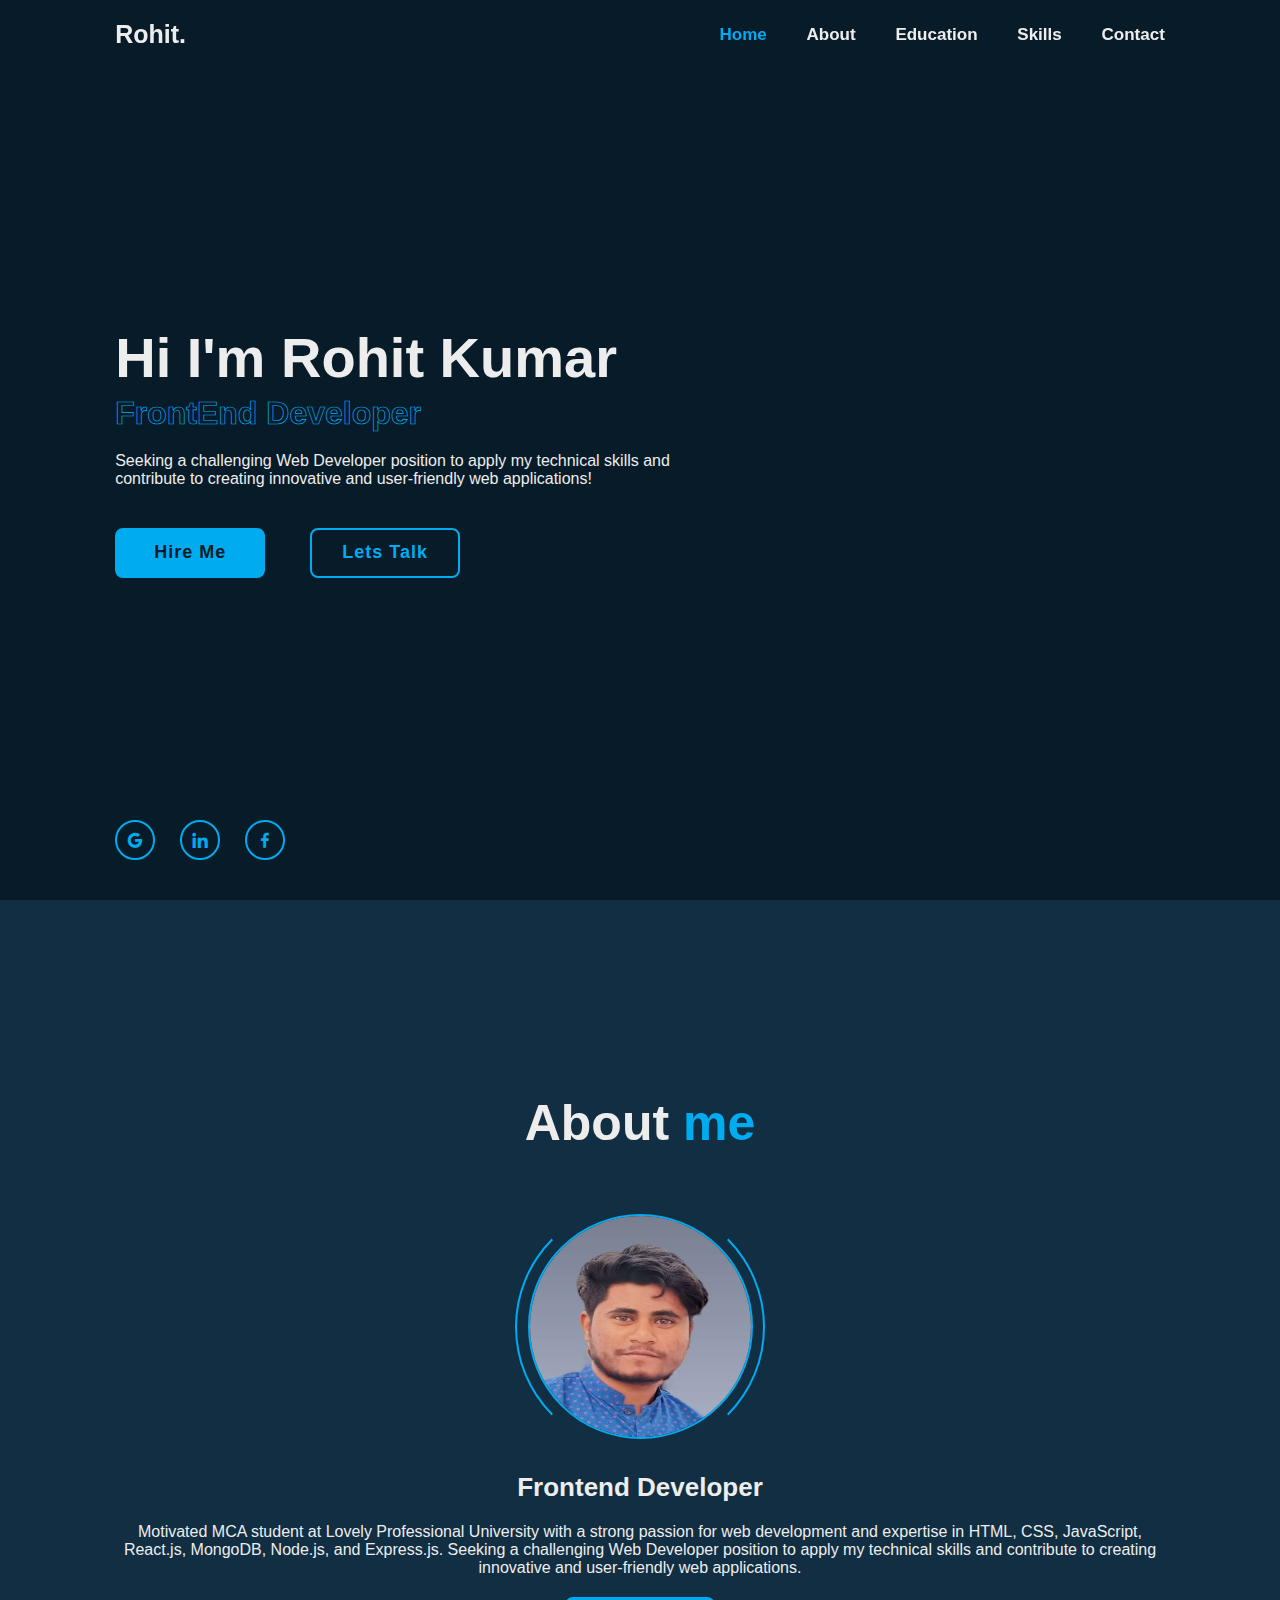
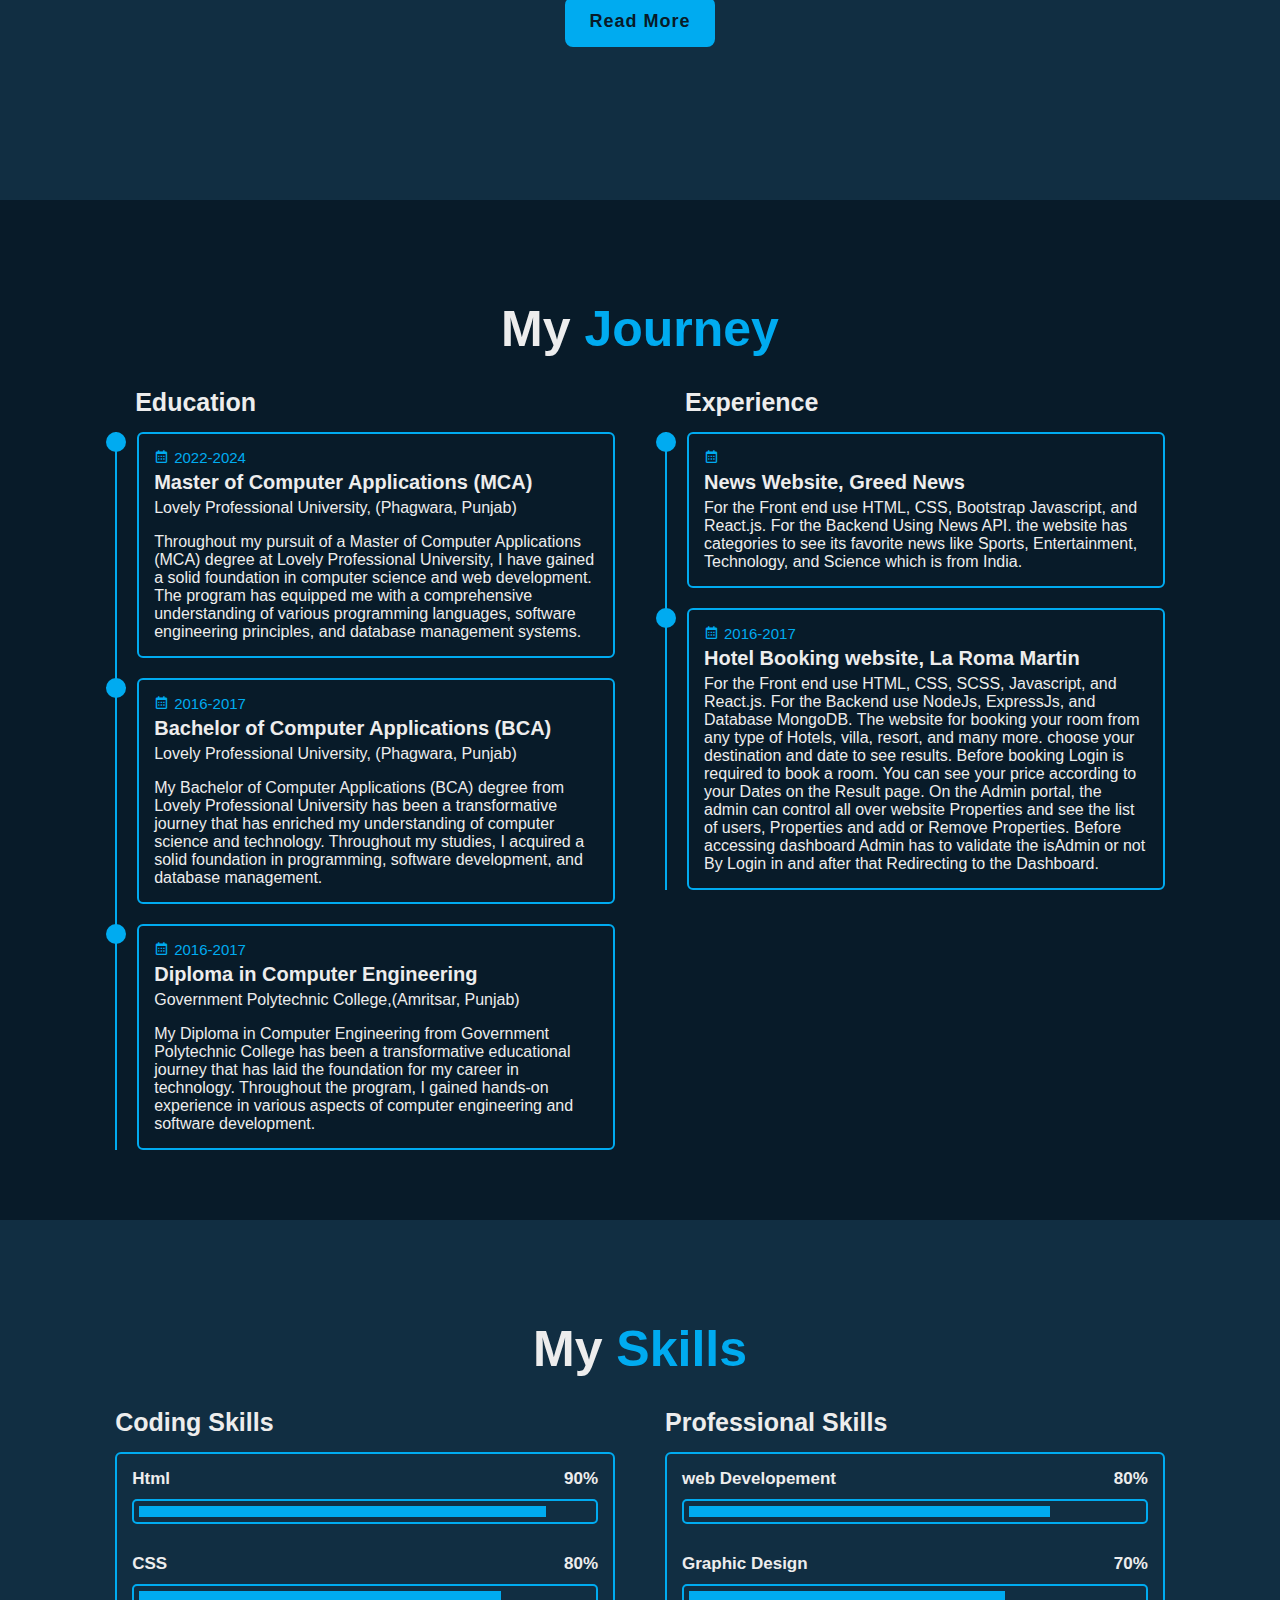
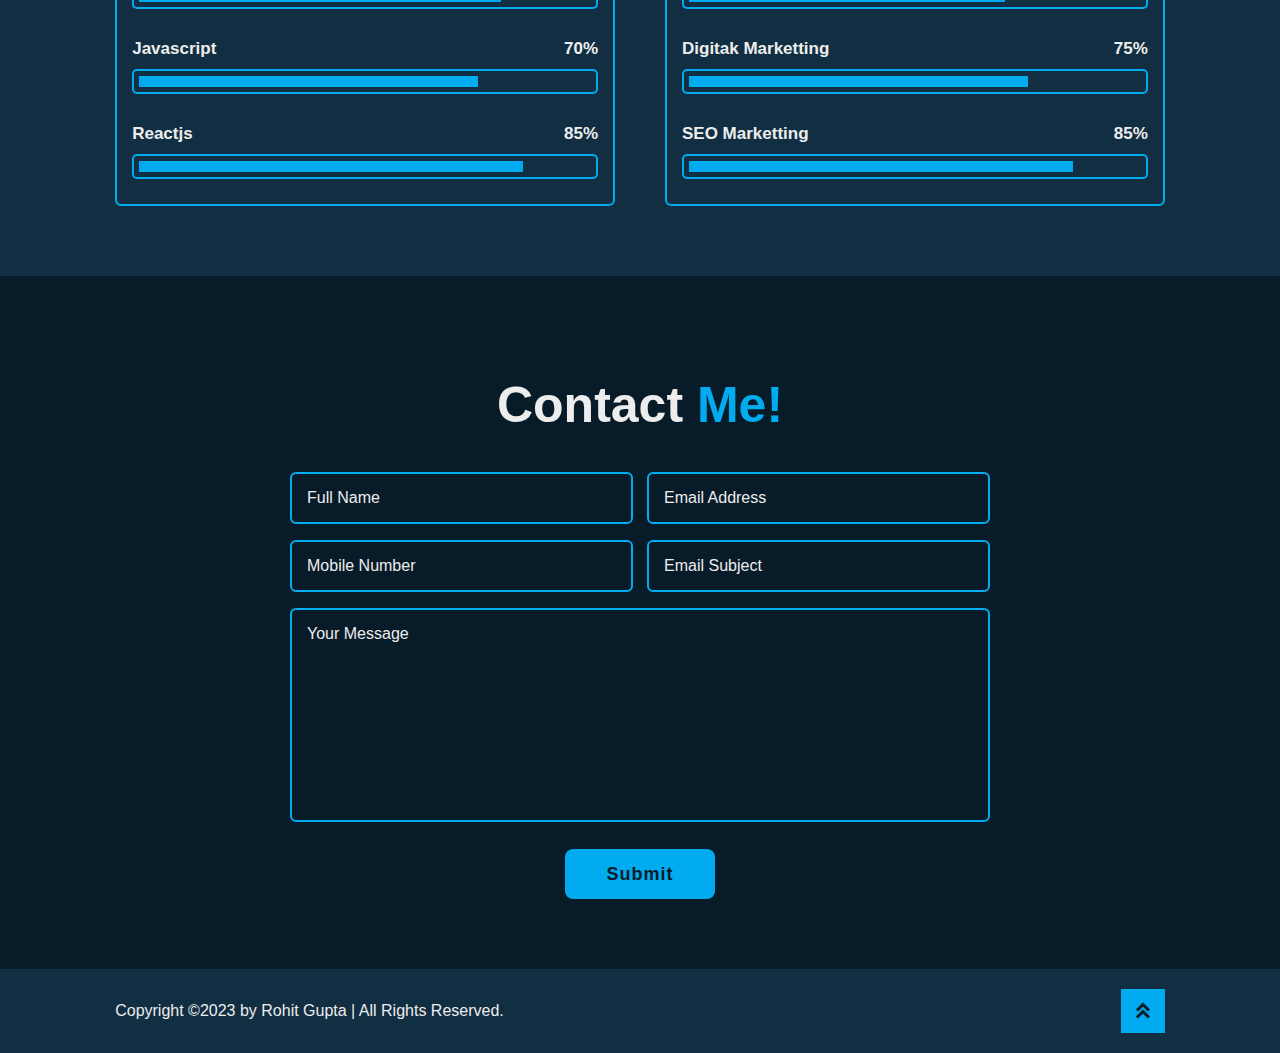
<file: index.html>
<!DOCTYPE html>
<html lang="en">
  <head>
    <meta charset="UTF-8" />
    <meta name="viewport" content="width=device-width, initial-scale=1.0" />
    <title>Portfolio</title>
    <link rel="stylesheet" href="./Pages/home.css" />
    <link
      href="https://unpkg.com/boxicons@2.1.4/css/boxicons.min.css"
      rel="stylesheet"
    />
  </head>
  <body>
    <header class="header">
      <a href="#" class="logo">Rohit. </a>
      <i class="bx bx-menu" id="menu-icon"></i>
      <nav class="navbar">
        <a href="#" class="active">Home</a>
        <a href="#about">About</a>
        <a href="#education">Education</a>
        <a href="#skills">Skills</a>
        <a href="#contact">Contact</a>
      </nav>
    </header>

    <section class="home" id="home">
      <div class="homeContent">
        <h1>Hi I'm <span>Rohit Kumar</span></h1>
        <div class="text-animate">
          <h3>FrontEnd Developer</h3>
        </div>
        <p>
          Seeking a challenging Web Developer position to apply my technical
          skills and contribute to creating innovative and user-friendly web
          applications!
        </p>
        <div class="buttonBox">
          <a href="#" class="btn">Hire Me</a>
          <a href="#" class="btn">Lets Talk</a>
        </div>
      </div>
      <div class="home-sci">
        <a href="#"><i class="bx bxl-google"></i></a>
        <a href="#"><i class="bx bxl-linkedin"></i></a>
        <a href="#"><i class="bx bxl-facebook"></i></a>
      </div>
    </section>

    <!-- about -->
    <section class="about" id="about">
      <h2 class="heading">About <span>me</span></h2>
      <div class="aboutImg">
        <img src="./images/ps-photo.jpg" alt="profile" />
        <span class="circle-spin"></span>
      </div>
      <div class="aboutContent">
        <h1>Frontend Developer</h1>
        <p>
          Motivated MCA student at Lovely Professional University with a strong
          passion for web development and expertise in HTML, CSS, JavaScript,
          React.js, MongoDB, Node.js, and Express.js. Seeking a challenging Web
          Developer position to apply my technical skills and contribute to
          creating innovative and user-friendly web applications.
        </p>
        <div class="buttonBox btns">
          <a href="#education" class="btn">Read More</a>
        </div>
      </div>
    </section>

    <!-- Education -->
    <section class="education" id="education">
      <h2 class="heading">My <span>Journey</span></h2>
      <div class="educationRow">
        <div class="educationColumn">
          <h3 class="title">Education</h3>
          <div class="educationBox">
            <div class="educationContent">
              <div class="content">
                <div class="year"><i class="bx bx-calendar"></i>2022-2024</div>
                <h3>Master of Computer Applications (MCA)</h3>
                <p>Lovely Professional University, (Phagwara, Punjab)</p>
                <br />
                <p>
                  Throughout my pursuit of a Master of Computer Applications
                  (MCA) degree at Lovely Professional University, I have gained
                  a solid foundation in computer science and web development.
                  The program has equipped me with a comprehensive understanding
                  of various programming languages, software engineering
                  principles, and database management systems.
                </p>
              </div>
            </div>
            <div class="educationContent">
              <div class="content">
                <div class="year"><i class="bx bx-calendar"></i>2016-2017</div>
                <h3>Bachelor of Computer Applications (BCA)</h3>
                <p>Lovely Professional University, (Phagwara, Punjab)</p>
                <br />
                <p>
                  My Bachelor of Computer Applications (BCA) degree from Lovely
                  Professional University has been a transformative journey that
                  has enriched my understanding of computer science and
                  technology. Throughout my studies, I acquired a solid
                  foundation in programming, software development, and database
                  management.
                </p>
              </div>
            </div>
            <div class="educationContent">
              <div class="content">
                <div class="year"><i class="bx bx-calendar"></i>2016-2017</div>
                <h3>Diploma in Computer Engineering</h3>
                <p>Government Polytechnic College,(Amritsar, Punjab)</p>
                <br />
                <p>
                  My Diploma in Computer Engineering from Government Polytechnic
                  College has been a transformative educational journey that has
                  laid the foundation for my career in technology. Throughout
                  the program, I gained hands-on experience in various aspects
                  of computer engineering and software development.
                </p>
              </div>
            </div>
          </div>
        </div>
        <div class="educationColumn">
          <h3 class="title">Experience</h3>
          <div class="educationBox">
            <div class="educationContent">
              <div class="content">
                <div class="year"><i class="bx bx-calendar"></i></div>
                <h3>News Website, Greed News</h3>
                <p>
                  For the Front end use HTML, CSS, Bootstrap Javascript, and
                  React.js. For the Backend Using News API. the website has
                  categories to see its favorite news like Sports,
                  Entertainment, Technology, and Science which is from India.
                </p>
              </div>
            </div>
            <div class="educationContent">
              <div class="content">
                <div class="year"><i class="bx bx-calendar"></i>2016-2017</div>
                <h3>Hotel Booking website, La Roma Martin</h3>
                <p>
                  For the Front end use HTML, CSS, SCSS, Javascript, and
                  React.js. For the Backend use NodeJs, ExpressJs, and Database
                  MongoDB. The website for booking your room from any type of
                  Hotels, villa, resort, and many more. choose your destination
                  and date to see results. Before booking Login is required to
                  book a room. You can see your price according to your Dates on
                  the Result page. On the Admin portal, the admin can control
                  all over website Properties and see the list of users,
                  Properties and add or Remove Properties. Before accessing
                  dashboard Admin has to validate the isAdmin or not By Login in
                  and after that Redirecting to the Dashboard.
                </p>
              </div>
            </div>
            <!-- <div class="educationContent">
              <div class="content">
                <div class="year"><i class="bx bx-calendar"></i>2016-2017</div>
                <h3>Master Degree -university</h3>
                <p>
                  Lorem ipsum dolor sit, amet consectetur adipisicing elit.
                  Dolorum sequi ipsa consectetur, aspernatur magnam pariatur
                  tempore nobis dignissimos dicta exercitationem doloremque
                  similique, molestias vitae atque quod, libero suscipit! Sit,
                  esse?
                </p>
              </div>
            </div> -->
          </div>
        </div>
      </div>
    </section>

    <section class="skills" id="skills">
      <h2 class="heading">My <span>Skills</span></h2>
      <div class="skillsRow">
        <div class="skillsColumn">
          <h3 class="title">Coding Skills</h3>
          <div class="skillBox">
            <div class="skillContent">
              <div class="progress">
                <h3>Html<span>90%</span></h3>
                <div class="bar"><span></span></div>
              </div>
              <div class="progress">
                <h3>CSS<span>80%</span></h3>
                <div class="bar"><span></span></div>
              </div>
              <div class="progress">
                <h3>Javascript<span>70%</span></h3>
                <div class="bar"><span></span></div>
              </div>
              <div class="progress">
                <h3>Reactjs<span>85%</span></h3>
                <div class="bar"><span></span></div>
              </div>
            </div>
          </div>
        </div>

        <div class="skillsColumn">
          <h3 class="title">Professional Skills</h3>
          <div class="skillBox">
            <div class="skillContent">
              <div class="progress">
                <h3>web Developement<span>80%</span></h3>
                <div class="bar"><span></span></div>
              </div>
              <div class="progress">
                <h3>Graphic Design<span>70%</span></h3>
                <div class="bar"><span></span></div>
              </div>
              <div class="progress">
                <h3>Digitak Marketting<span>75%</span></h3>
                <div class="bar"><span></span></div>
              </div>
              <div class="progress">
                <h3>SEO Marketting<span>85%</span></h3>
                <div class="bar"><span></span></div>
              </div>
            </div>
          </div>
        </div>
      </div>
    </section>

    <!-- contact section -->
    <section class="contact" id="contact">
      <h3 class="heading">Contact <span>Me!</span></h3>
      <form action="#">
        <div class="inputBox">
          <div class="inputField">
            <input type="text" placeholder="Full Name" required />
            <span class="focus"></span>
          </div>
          <div class="inputField">
            <input type="text" placeholder="Email Address" required />
            <span class="focus"></span>
          </div>
        </div>

        <div class="inputBox">
          <div class="inputField">
            <input type="number" placeholder="Mobile Number" required />
            <span class="focus"></span>
          </div>
          <div class="inputField">
            <input type="text" placeholder="Email Subject" required />
            <span class="focus"></span>
          </div>
        </div>

        <div class="textAreaField">
          <textarea
            name=""
            id=""
            cols="30"
            rows="10"
            placeholder="Your Message"
            required
          ></textarea>
          <span class="focus"></span>
        </div>
        <div class="buttonBox btns">
          <a href="#" class="btn">Submit</a>
        </div>
      </form>
    </section>

    <!-- footer Section -->
    <footer class="footers">
      <div class="footerText">
        <p>Copyright &copy;2023 by Rohit Gupta | All Rights Reserved.</p>
      </div>
      <div class="footerIconTop">
        <a href="#"><i class="bx bxs-chevrons-up"></i></a>
      </div>
    </footer>

    <script src="./Pages/script.js"></script>
  </body>
</html>
</file>
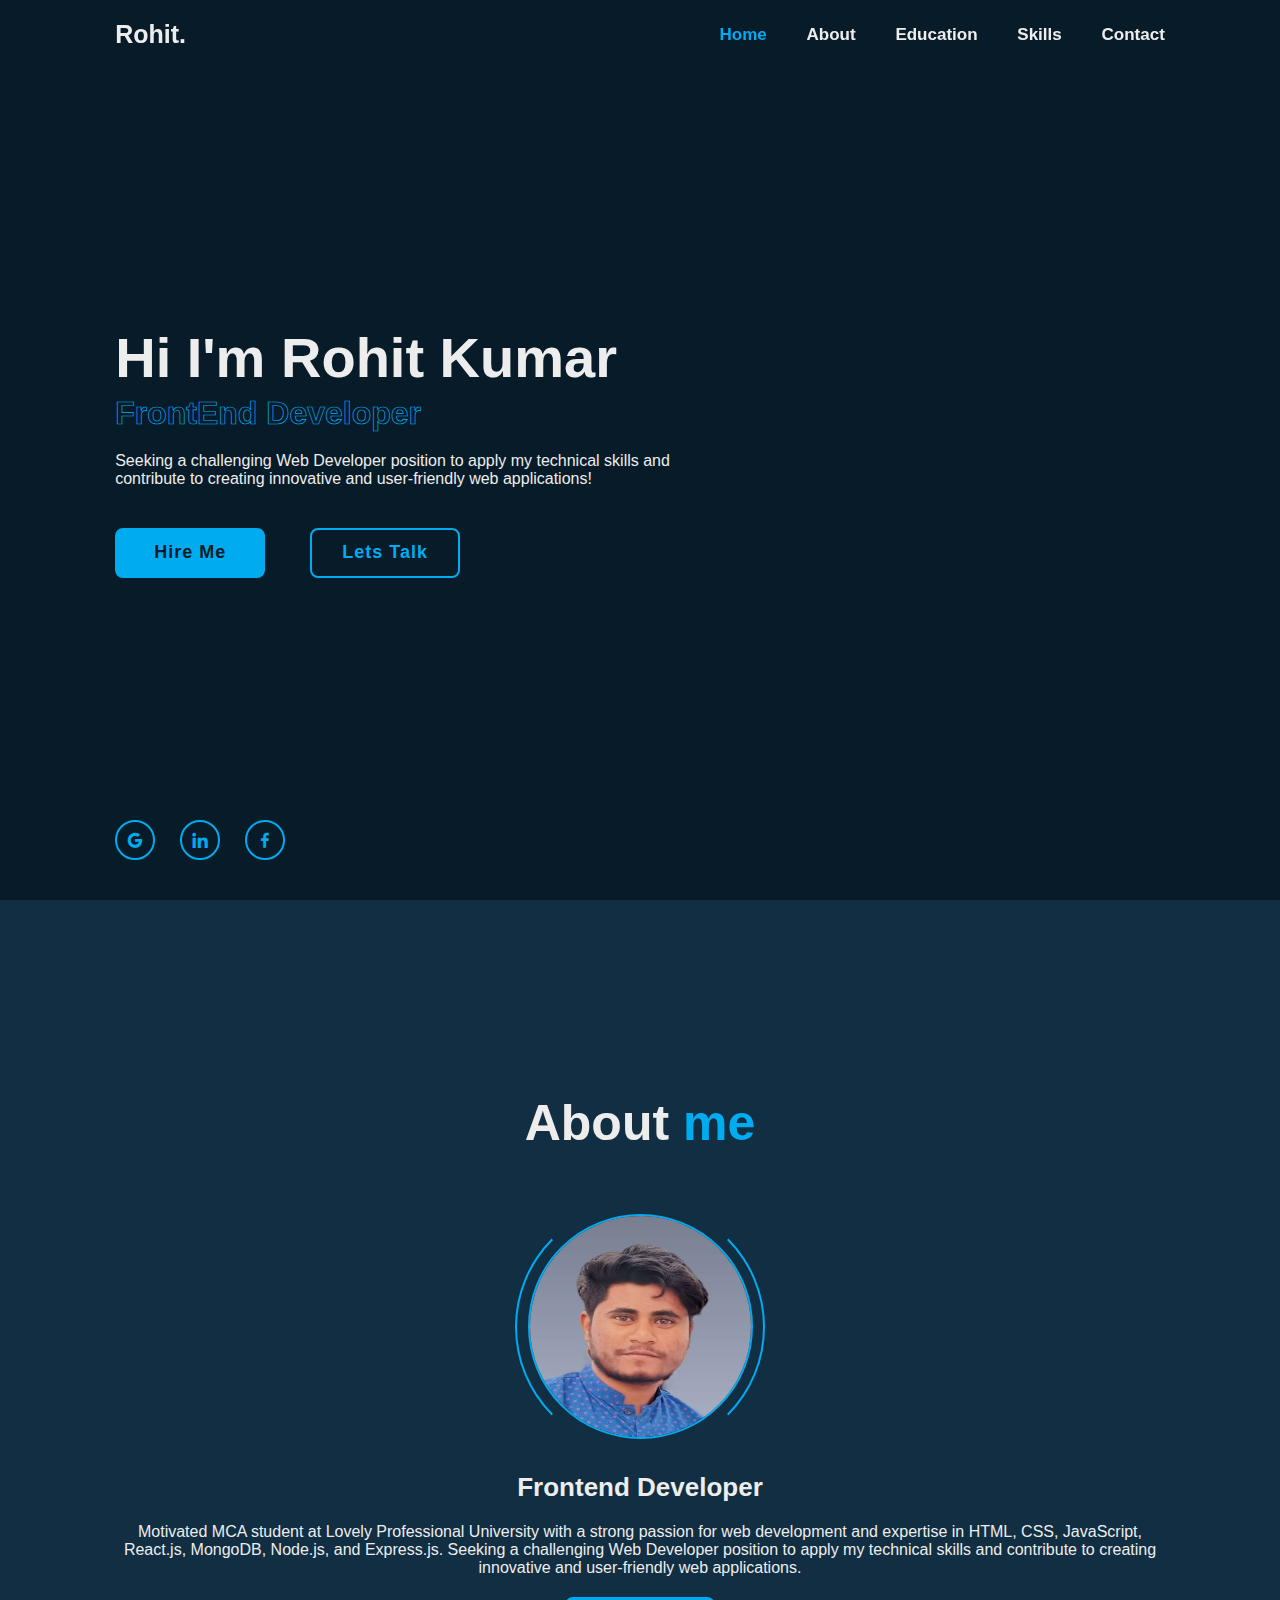
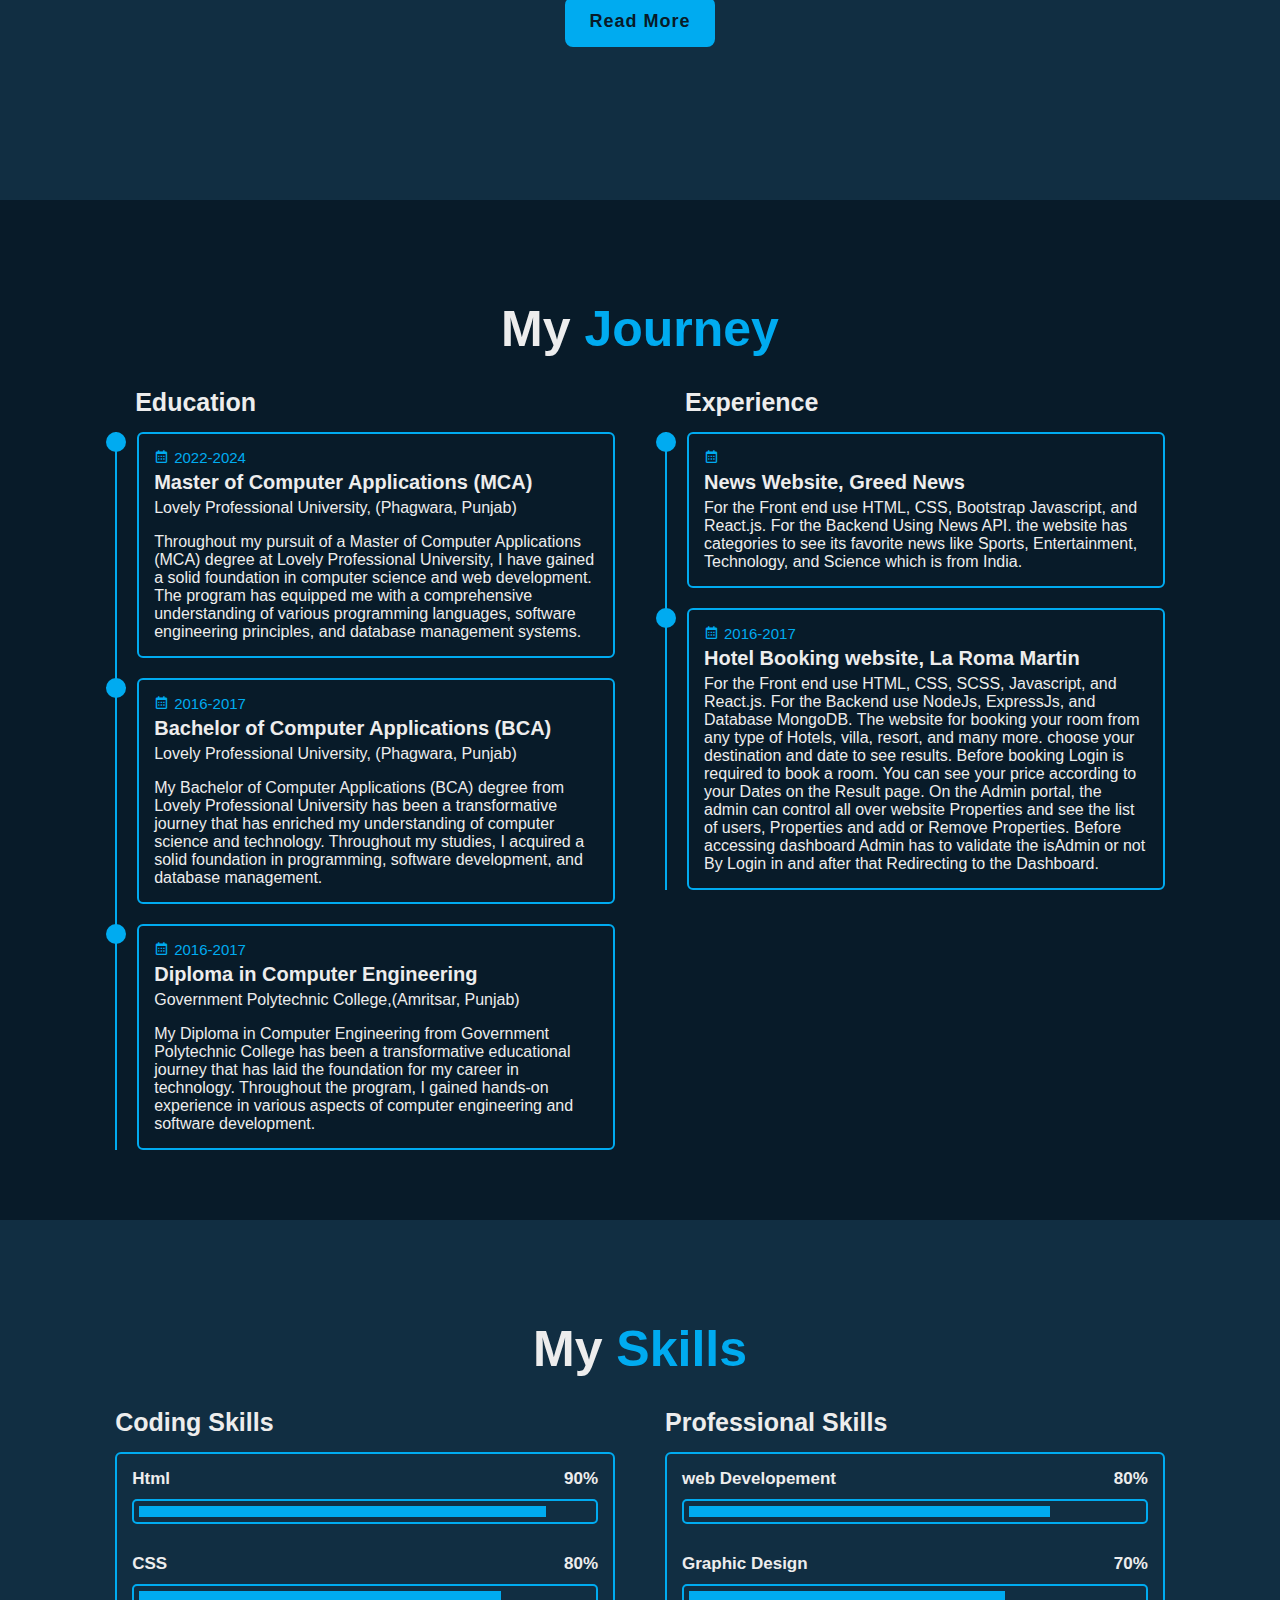
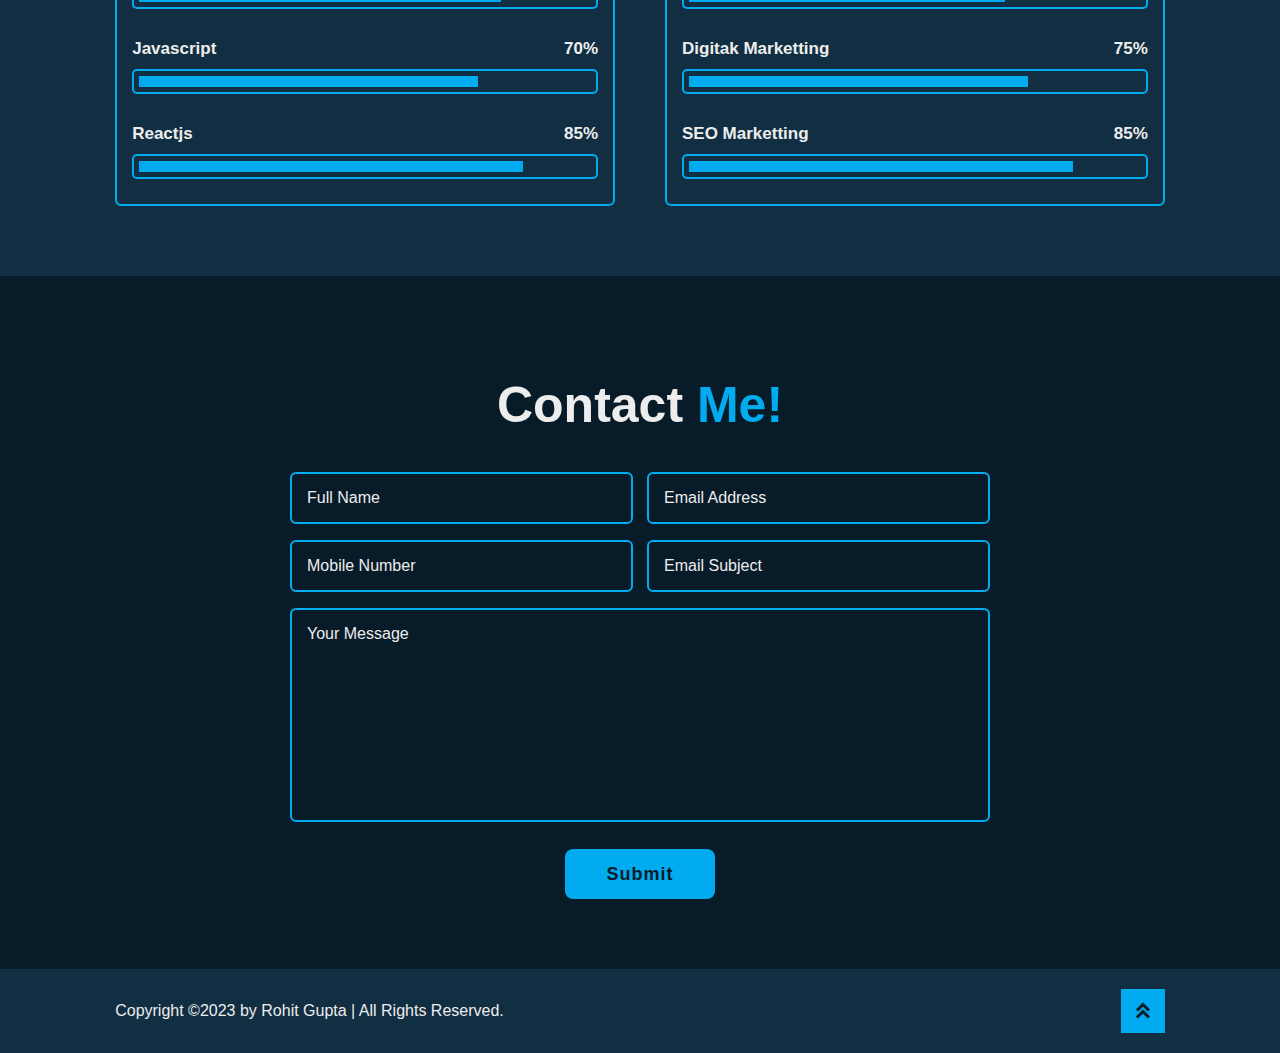
<file: Pages/index.html>
<!DOCTYPE html>
<html lang="en">
  <head>
    <meta charset="UTF-8" />
    <meta name="viewport" content="width=device-width, initial-scale=1.0" />
    <title>Portfolio</title>
    <link rel="stylesheet" href="home.css" />
    <link
      href="https://unpkg.com/boxicons@2.1.4/css/boxicons.min.css"
      rel="stylesheet"
    />
  </head>
  <body>
    <header class="header">
      <a href="#" class="logo">Rohit. </a>
      <i class="bx bx-menu" id="menu-icon"></i>
      <nav class="navbar">
        <a href="#" class="active">Home</a>
        <a href="#about">About</a>
        <a href="#education">Education</a>
        <a href="#skills">Skills</a>
        <a href="#contact">Contact</a>
      </nav>
    </header>

    <section class="home" id="home">
      <div class="homeContent">
        <h1>Hi I'm <span>Rohit Kumar</span></h1>
        <div class="text-animate">
          <h3>FrontEnd Developer</h3>
        </div>
        <p>
          Seeking a challenging Web Developer position to apply my technical
          skills and contribute to creating innovative and user-friendly web
          applications!
        </p>
        <div class="buttonBox">
          <a href="#" class="btn">Hire Me</a>
          <a href="#" class="btn">Lets Talk</a>
        </div>
      </div>
      <div class="home-sci">
        <a href="#"><i class="bx bxl-google"></i></a>
        <a href="#"><i class="bx bxl-linkedin"></i></a>
        <a href="#"><i class="bx bxl-facebook"></i></a>
      </div>
    </section>

    <!-- about -->
    <section class="about" id="about">
      <h2 class="heading">About <span>me</span></h2>
      <div class="aboutImg">
        <img src="../images/ps-photo.jpg" alt="profile" />
        <span class="circle-spin"></span>
      </div>
      <div class="aboutContent">
        <h1>Frontend Developer</h1>
        <p>
          Motivated MCA student at Lovely Professional University with a strong
          passion for web development and expertise in HTML, CSS, JavaScript,
          React.js, MongoDB, Node.js, and Express.js. Seeking a challenging Web
          Developer position to apply my technical skills and contribute to
          creating innovative and user-friendly web applications.
        </p>
        <div class="buttonBox btns">
          <a href="#education" class="btn">Read More</a>
        </div>
      </div>
    </section>

    <!-- Education -->
    <section class="education" id="education">
      <h2 class="heading">My <span>Journey</span></h2>
      <div class="educationRow">
        <div class="educationColumn">
          <h3 class="title">Education</h3>
          <div class="educationBox">
            <div class="educationContent">
              <div class="content">
                <div class="year"><i class="bx bx-calendar"></i>2022-2024</div>
                <h3>Master of Computer Applications (MCA)</h3>
                <p>Lovely Professional University, (Phagwara, Punjab)</p>
                <br />
                <p>
                  Throughout my pursuit of a Master of Computer Applications
                  (MCA) degree at Lovely Professional University, I have gained
                  a solid foundation in computer science and web development.
                  The program has equipped me with a comprehensive understanding
                  of various programming languages, software engineering
                  principles, and database management systems.
                </p>
              </div>
            </div>
            <div class="educationContent">
              <div class="content">
                <div class="year"><i class="bx bx-calendar"></i>2016-2017</div>
                <h3>Bachelor of Computer Applications (BCA)</h3>
                <p>Lovely Professional University, (Phagwara, Punjab)</p>
                <br />
                <p>
                  My Bachelor of Computer Applications (BCA) degree from Lovely
                  Professional University has been a transformative journey that
                  has enriched my understanding of computer science and
                  technology. Throughout my studies, I acquired a solid
                  foundation in programming, software development, and database
                  management.
                </p>
              </div>
            </div>
            <div class="educationContent">
              <div class="content">
                <div class="year"><i class="bx bx-calendar"></i>2016-2017</div>
                <h3>Diploma in Computer Engineering</h3>
                <p>Government Polytechnic College,(Amritsar, Punjab)</p>
                <br />
                <p>
                  My Diploma in Computer Engineering from Government Polytechnic
                  College has been a transformative educational journey that has
                  laid the foundation for my career in technology. Throughout
                  the program, I gained hands-on experience in various aspects
                  of computer engineering and software development.
                </p>
              </div>
            </div>
          </div>
        </div>
        <div class="educationColumn">
          <h3 class="title">Experience</h3>
          <div class="educationBox">
            <div class="educationContent">
              <div class="content">
                <div class="year"><i class="bx bx-calendar"></i></div>
                <h3>News Website, Greed News</h3>
                <p>
                  For the Front end use HTML, CSS, Bootstrap Javascript, and
                  React.js. For the Backend Using News API. the website has
                  categories to see its favorite news like Sports,
                  Entertainment, Technology, and Science which is from India.
                </p>
              </div>
            </div>
            <div class="educationContent">
              <div class="content">
                <div class="year"><i class="bx bx-calendar"></i>2016-2017</div>
                <h3>Hotel Booking website, La Roma Martin</h3>
                <p>
                  For the Front end use HTML, CSS, SCSS, Javascript, and
                  React.js. For the Backend use NodeJs, ExpressJs, and Database
                  MongoDB. The website for booking your room from any type of
                  Hotels, villa, resort, and many more. choose your destination
                  and date to see results. Before booking Login is required to
                  book a room. You can see your price according to your Dates on
                  the Result page. On the Admin portal, the admin can control
                  all over website Properties and see the list of users,
                  Properties and add or Remove Properties. Before accessing
                  dashboard Admin has to validate the isAdmin or not By Login in
                  and after that Redirecting to the Dashboard.
                </p>
              </div>
            </div>
            <!-- <div class="educationContent">
              <div class="content">
                <div class="year"><i class="bx bx-calendar"></i>2016-2017</div>
                <h3>Master Degree -university</h3>
                <p>
                  Lorem ipsum dolor sit, amet consectetur adipisicing elit.
                  Dolorum sequi ipsa consectetur, aspernatur magnam pariatur
                  tempore nobis dignissimos dicta exercitationem doloremque
                  similique, molestias vitae atque quod, libero suscipit! Sit,
                  esse?
                </p>
              </div>
            </div> -->
          </div>
        </div>
      </div>
    </section>

    <section class="skills" id="skills">
      <h2 class="heading">My <span>Skills</span></h2>
      <div class="skillsRow">
        <div class="skillsColumn">
          <h3 class="title">Coding Skills</h3>
          <div class="skillBox">
            <div class="skillContent">
              <div class="progress">
                <h3>Html<span>90%</span></h3>
                <div class="bar"><span></span></div>
              </div>
              <div class="progress">
                <h3>CSS<span>80%</span></h3>
                <div class="bar"><span></span></div>
              </div>
              <div class="progress">
                <h3>Javascript<span>70%</span></h3>
                <div class="bar"><span></span></div>
              </div>
              <div class="progress">
                <h3>Reactjs<span>85%</span></h3>
                <div class="bar"><span></span></div>
              </div>
            </div>
          </div>
        </div>

        <div class="skillsColumn">
          <h3 class="title">Professional Skills</h3>
          <div class="skillBox">
            <div class="skillContent">
              <div class="progress">
                <h3>web Developement<span>80%</span></h3>
                <div class="bar"><span></span></div>
              </div>
              <div class="progress">
                <h3>Graphic Design<span>70%</span></h3>
                <div class="bar"><span></span></div>
              </div>
              <div class="progress">
                <h3>Digitak Marketting<span>75%</span></h3>
                <div class="bar"><span></span></div>
              </div>
              <div class="progress">
                <h3>SEO Marketting<span>85%</span></h3>
                <div class="bar"><span></span></div>
              </div>
            </div>
          </div>
        </div>
      </div>
    </section>

    <!-- contact section -->
    <section class="contact" id="contact">
      <h3 class="heading">Contact <span>Me!</span></h3>
      <form action="#">
        <div class="inputBox">
          <div class="inputField">
            <input type="text" placeholder="Full Name" required />
            <span class="focus"></span>
          </div>
          <div class="inputField">
            <input type="text" placeholder="Email Address" required />
            <span class="focus"></span>
          </div>
        </div>

        <div class="inputBox">
          <div class="inputField">
            <input type="number" placeholder="Mobile Number" required />
            <span class="focus"></span>
          </div>
          <div class="inputField">
            <input type="text" placeholder="Email Subject" required />
            <span class="focus"></span>
          </div>
        </div>

        <div class="textAreaField">
          <textarea
            name=""
            id=""
            cols="30"
            rows="10"
            placeholder="Your Message"
            required
          ></textarea>
          <span class="focus"></span>
        </div>
        <div class="buttonBox btns">
          <a href="#" class="btn">Submit</a>
        </div>
      </form>
    </section>

    <!-- footer Section -->
    <footer class="footers">
      <div class="footerText">
        <p>Copyright &copy;2023 by Rohit Gupta | All Rights Reserved.</p>
      </div>
      <div class="footerIconTop">
        <a href="#"><i class="bx bxs-chevrons-up"></i></a>
      </div>
    </footer>

    <script src="./script.js"></script>
  </body>
</html>
</file>
<file: Pages/home.css>
@import url('https://fonts.googleapis.com/css2?family=Poppins:ital,wght@1,500&family=Roboto:ital,wght@0,400;0,500;1,700&display=swap');
*{
    font-family: 'popins',sans-serif;
    margin: 0;
    padding: 0;
    box-sizing: border-box;
    scroll-behavior: smooth;
    border: none;
    outline: none;
    text-decoration: none;
}
:root{
    --bg-color:#081b29;
    --second-bg-color:#112e42;
    --text-color:#ededed;
    --main-color:#00abf0;
}
html{
    font-size: 62.5%;
}

body{
    background: var(--bg-color);
    color: var(--text-color);
}

.header{
    position: fixed;
    top:0;
    left: 0;
    padding: 2rem 9%;
    width: 100%;
    background-color: transparent;
    display: flex;
    justify-content: space-between;
    align-items: center;
    z-index: 100;
}
.header.sticky{
    background: var(--bg-color);
}
.logo{
    font-size: 2.5rem;
    color: var(--text-color);
    font-weight: 600;
}

#menu-icon{
    font-size: 3.6rem;
    cursor: pointer;
    color: var(--text-color);
    display: none;
}

.navbar a{
    font-size:1.7rem;
    font-weight: 600;
    text-decoration: none;
    color:var(--text-color);
    transition: .3s;
    margin-left: 3.7rem;
}
.navbar a:hover,
.navbar a.active{
    color:var(--main-color);
}

section{
    min-height: 100vh;
    padding: 10rem 9% 2rem;
}

.home{
    display: flex;
    align-items: center;
    padding: 0 9%;
}
.homeContent{
    max-width: 60rem;
}
.homeContent h1{
    font-size:5.6rem;
    font-weight: 700;
    line-height: 1.3;
}
.homeContent h1 span{
    color: var(--text-color);
}

.homeContent .text-animate{
    position: relative;
    width: 32.8;
}

.homeContent .text-animate h3{
    font-size: 3.2rem;
    font-weight: 700;
    color: transparent;
    -webkit-text-stroke: .7px var(--main-color);
}

.homeContent .text-animate h3::before{
    content: '';
    position: absolute;
    top: 0;
    left: 0;
    width: 0;
    height: 100%;
    z-index: -1;

}
.homeContent p{
    font-size: 1.6rem;
    margin: 2rem 0 4rem;
}

.buttonBox{
    position: relative;
    display: flex;
    justify-content: space-between;
    height: 5rem;
    width: 34.5rem;
}
.buttonBox .btn{
    background-color: var(--main-color);
    position: relative;
    display: inline-flex;
    justify-content: center;
    align-items: center;
    height:100%;
    width: 15rem;
    font-size: 1.8rem;
    font-weight: 600;
    color: var(--bg-color);
    border: .2rem solid var(--main-color) ;
    border-radius: .8rem;
    letter-spacing: .1rem;
    overflow: hidden;
    z-index: 1;
}

.buttonBox .btn::before{
    content: '';
    position: absolute;
    top: 0;
    left: 0;
    background-color: var(--bg-color);
    height: 100%;
    width: 0%;
    z-index: -1;
    transition: .5s;
}
.buttonBox .btn:hover::before{
    width: 100%;
}

.buttonBox .btn:nth-child(2){
    background: transparent;
    color: var(--main-color);
}
.buttonBox .btn:nth-child(2)::before{
    background: var(--main-color);
}
.buttonBox .btn:nth-child(2):hover{
    color: var(--bg-color);
}
.buttonBox .btn:hover{
    color: var(--main-color);
}

.home-sci{
    position: absolute;
    bottom: 4rem;
    display: flex;
    justify-content: space-between;
    width: 17rem;
}

.home-sci a{
    position: relative;
    display: inline-flex;
    width: 4rem;
    height: 4rem;
    justify-content: center;
    align-items: center;
    border: .2rem solid var(--main-color);
    border-radius: 50%;
    font-size:2rem;
    color: var(--main-color);
    overflow: hidden;
    z-index: 1;
    transition: .5s;
}

.home-sci a::before{
    content: "";
    position: absolute;
    top: 0;
    left: 0;
    background: var(--main-color);
    width: 0%;
    height: 100%;
    transition: .5s;
    z-index: -1;
}

.home-sci a:hover::before{
    width: 100%;
}

.home-sci a:hover{
    color: var(--bg-color);
}

.about{
    display: flex;
    justify-content: center;
    flex-direction: column;
    align-items: center;
    gap: 2rem;
    background: var(--second-bg-color);
    padding-bottom: 6rem;

}

.heading{
    font-size: 5rem;
    text-align: center;
    margin-bottom: 3rem;
}

span{
    color: var(--main-color);
}

.aboutImg{
    position: relative;
    width: 25rem;
    height: 25rem;
    border-radius: 50%;
    display: flex;
    justify-content: center;
    align-items: center;
}

.aboutImg img{
    width: 90%;
    height: 90%;
    border-radius: 50%;
    border: .2rem solid var(--main-color);
}

.aboutImg .circle-spin{
    position: absolute;
    top: 50%;
    left: 50%;
    width: 100%;
    height: 100%;
    border-radius: 50%;
    transform: translate(-50%,-50%)rotate(0);
    border-top:.2rem solid var(--second-bg-color) ;
    border-left: .2rem solid var(--main-color);
    border-right: .2rem solid var(--main-color);
    border-bottom: .2rem solid var(--second-bg-color);
}

.aboutContent{
   text-align: center;
}

.aboutContent h1{
    font-size: 2.6rem;
}

.aboutContent p{
    font-size: 1.6rem;
    margin: 2rem 0;
}

.buttonBox.btns{
    display: inline-block;
    width: 15rem;
}

.buttonBox .btns::before{
    background:var(--second-bg-color);
}

.education{
    display: flex;
    justify-content: center;
    align-items: center;
    flex-direction: column;
    padding-bottom: 5rem;
}

.education .educationRow{
    display: flex;
    flex-wrap: wrap;
    gap: 5rem;
}

.educationRow .educationColumn{
    flex: 1 1 40rem;
}

.educationColumn .title{
    font-size: 2.5rem;
    margin: 0 0 1.5rem 2rem;
}

.educationColumn .educationBox{
    border-left: .2rem solid var(--main-color);
}

.educationBox .educationContent{
    position: relative;
    padding-left: 2rem;
}

.educationBox .educationContent::before{
    content: '';
    position: absolute;
    top: 0;
    width: 2rem;
    height: 2rem;
    background: var(--main-color);
    border-radius: 50%;
    left: -1.1rem;
}

.educationContent .content{
    position: relative;
    padding: 1.5rem;
    border: .2rem solid var(--main-color);
    border-radius: .6rem;
    margin-bottom: 2rem;
    overflow: hidden;
}

.educationContent .content::before{
    content: '';
    position: absolute;
    top: 0;
    left: 0;
    width: 0%;
    height: 100%;
    background: var(--second-bg-color);
    z-index: -1;
    transition: .5s;
}

.educationContent .content:hover::before{
    width: 100%;
}

.educationContent .content .year{
    color: var(--main-color);
    padding-bottom: .5rem;
    font-size: 1.5rem;
}

.educationContent .content .year i{
    padding-right: .5rem;
}

.educationContent .content h3{
    font-size: 2rem;
}

.educationContent .content p{
    font-size: 1.6rem;
    padding-top: .5rem;
}

.skills{
    background: var(--second-bg-color);
    min-height: auto;
    padding-bottom: 7rem;
}

.skills .skillsRow{
    display: flex;
    flex-wrap: wrap;
    gap: 5rem;
}

.skillsRow .skillsColumn{
    flex: 1 1 40rem;
}

.skillsColumn .title{
    font-size: 2.5rem;
    margin:0 0 1.5rem ;
}

.skillsColumn .skillContent{
    position: relative;
    border: .2rem solid var(--main-color);
    border-radius: .6rem;
    padding: .5rem 1.5rem;
    z-index: 1;
    overflow: hidden;
}

.skillsColumn .skillContent::before{
    content: '';
    position: absolute;
    top: 0;
    left:0;
    width: 0%;
    height: 100%;
    background: var(--bg-color);
    z-index: -1;
    transition: .5s;
}

.skillsColumn .skillContent:hover:before{
    width: 100%;
}

.skillContent .progress{
    padding: 1rem 0rem;
}

.skillContent .progress h3{
    font-size: 1.7rem;
    display: flex;
    justify-content: space-between;
}

.skillContent .progress h3 span{
    color: var(--text-color);
}

.skillContent .progress .bar{
    height: 2.5rem;
    border: .2rem solid var(--main-color);
    border-radius: .5rem;
    margin: 1rem 0rem;
    padding: .5rem;
}

.skillContent .progress .bar span{
    height: 100%;
    display: block;
    background: var(--main-color);
}

.skillsColumn:nth-child(1) .skillContent .progress:nth-child(1) .bar span{
    width: 90%;
}

.skillsColumn:nth-child(1) .skillContent .progress:nth-child(2) .bar span{
    width: 80%;
}
.skillsColumn:nth-child(1) .skillContent .progress:nth-child(3) .bar span{
    width: 75%;
}
.skillsColumn:nth-child(1) .skillContent .progress:nth-child(4) .bar span{
    width: 85%;
}

.skillsColumn:nth-child(2) .skillContent .progress:nth-child(1) .bar span{
    width: 80%;
}
.skillsColumn:nth-child(2) .skillContent .progress:nth-child(2) .bar span{
    width: 70%;
}
.skillsColumn:nth-child(2) .skillContent .progress:nth-child(3) .bar span{
    width: 75%;
}
.skillsColumn:nth-child(2) .skillContent .progress:nth-child(4) .bar span{
    width: 85%;
}

.contact{
    min-height: auto;
    padding-bottom: 7rem;
}

.contact form{
    max-width: 70rem;
    margin: 0 auto;
    text-align: center;
}

.contact form .inputBox{
    position: relative;
    display: flex;
    justify-content: space-between;
    flex-wrap: wrap;
}

.contact form .inputBox .inputField{
    position: relative;
    width: 49%;
    margin: .8rem 0 ;
}

.contact form .inputBox .inputField input,
.contact form .textAreaField textarea{
    width: 100%;
    height: 100%;
    padding: 1.5rem;
    font-size: 1.6rem;
    color: var(--text-color);
    background: transparent;
    border: .2rem solid var(--main-color);
    border-radius: .6rem;
}

.contact form .inputBox .inputField input::placeholder,
.contact form .textAreaField textarea::placeholder{
    color: var(--text-color);
}

.contact form .textAreaField{
    position: relative;
    margin: .8rem 0 2.7rem;
    display: flex;
}

.contact form .textAreaField textarea{
    resize: none;
}

.contact form .focus{
    position: absolute;
    top: 0;
    left: 0;
    width: 0;
    height: 100%;
    z-index: -1;
    background: var(--second-bg-color);
    border-radius: .6rem;
    transition: .5s;
}

.contact form .inputBox .inputField input:focus~.focus,
.contact form .inputBox .inputField input:valid~.focus,
.contact form .textAreaField textarea:focus~.focus,
.contact form .textAreaField textarea:valid~.focus{
    width: 100%;
}

.footers{
    height: fit-content;
    display: flex;
    justify-content: space-between;
    align-items: center;
    flex-wrap: wrap;
    padding:2rem 9% ;
    background: var(--second-bg-color);
}

.footers .footerText p{
    font-size: 1.6rem;
}

.footerIconTop a{
    position: relative;
    display: inline-flex;
    justify-content: center;
    align-items: center;
    background: var(--main-color);
    padding: .8rem;
    border: .2rem solid var(--main-color);
    z-index: 1;
    cursor: pointer;
}

.footerIconTop a::before{
    content: '';
    position: absolute;
    top: 0;
    left: 0;
    width: 0%;
    height: 100%;
    background: var(--second-bg-color);
    z-index: -1;
}
   
.footerIconTop a:hover::before{
    width: 100%;
}

.footerIconTop a i{
    font-size: 2.4rem;
    color: var(--bg-color);
}

.footerIconTop a i:hover{
    color: var(--main-color);
}


/* media breakouts */

@media(max-width:1200px){
    html{
        font-size: 55%;
    }
}

@media (max-width:991px){
    .header{
        padding: 2rem 4%;
    }
    section{
        /* padding: 10rem 4% 2rem; */
    }
    .home{
        padding: 0 4%;
    }
    .footers{
        padding: 2rem 4%;
    }
}

@media(max-width:768px) {
    .header{
        background: var(--bg-color);
    }
    #menu-icon {
        display: block;
    }
    .navbar{
        position: absolute;
        top: 100%;
        left:-100%;
        width: 100%;
        padding: 1rem 4%;
        background: var(--main-color);
        box-shadow: 0.5rem 1rem rgba(0, 0, 0, .2);
        transition: .25s ease;
        transition-delay: .25s;
    }
    .navbar a{
        display: block;
        font-size: 2rem;
        margin: 3rem 0;
    }

    .navbar.active{
        left: 0;
        transition-delay: 0s;
    }
}

@media (max-width:520px){
    html{
        font-size: 50%;
    }
    .homeContent h1{
        display: flex;
        flex-direction: column;
    }
    .home-sci{
        width: 160px;
    }
    .home-sci a{
        width: 38px;
        height: 38px;
    }
}

@media (max-width:462px){
    .homeContent h1{
        font-size: 5.2rem;
    }
    .education{
        padding: 10rem 4% 5rem 5%;
    }
    .contact form .inputBox .inputField{
        width:100%;
    }
    .footers{
        flex-direction: column-reverse;
    }
    .footers .footerText p{
        margin-top:2rem;
    }
}

@media (max-width:370px){
    .home{
        justify-content: center;
    }
    
    .homeContent{
        display: flex;
        align-items: center;
        text-align: center;
        flex-direction: column;
    }

    .homeContent h1{
        font-size: 5rem;
    }

    .footers .footerText{
        text-align: center;

    }
}
</file>
